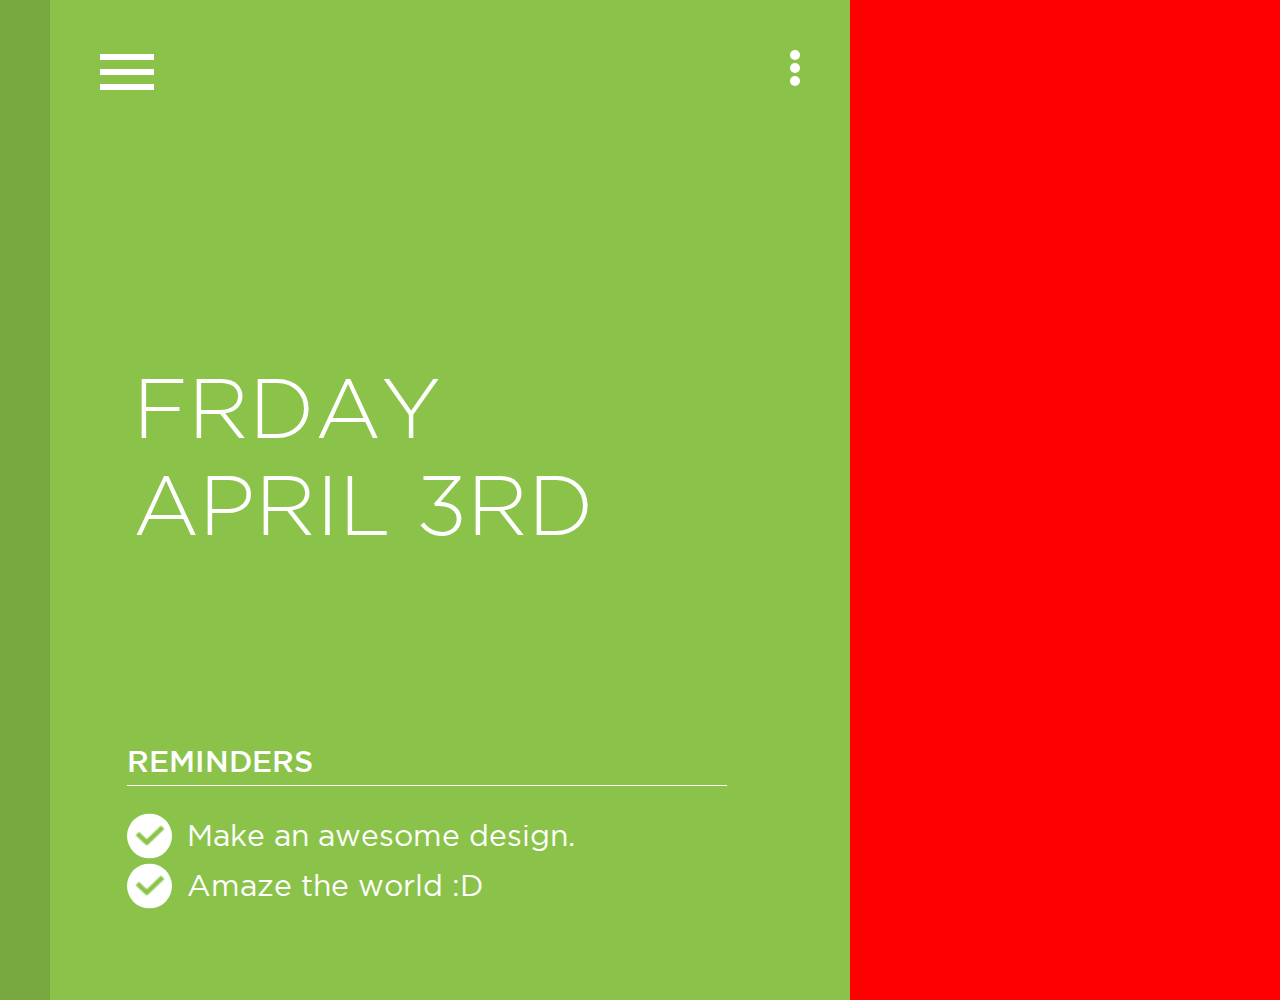
<file: leedongjun/2-8/index.html>
<!DOCTYPE html>
<html lang="ko-KR">

<head>
    <meta charset="utf-8" />
    <meta http-equiv="X-UA-Compatible" content="IE=edge">
    <title>Page Title</title>
    <meta name="viewport" content="width=device-width, initial-scale=1">
    <link rel="stylesheet" href="fonts.css">
    <link rel="styleSheet" href="style.css">
</head>
<!--font적용시 디폴트값도 추가해준다.(fontfamily가 적용이 안 될수도 있기 때문에)-->

<body>
    <div class="container clearfix">
        <h1 class="title a11y-hidden">달력</h1>
        <div class="left">
            <h2 class="title">FRDAY APRIL 3RD</h2>
            <div class="reminder">
                <p><strong>REMINDERS</strong></p>
                <ul>
                    <li>Make an awesome design.</li>
                    <li>Amaze the world :D</li>
                </ul>
            </div>
            <button class="left-sidebar-button" type="button">
                <div class="rectangle"></div>
                <div class="rectangle"></div>
                <div class="rectangle"></div>
            </button>
            <button class="right-sidebar-button" type="button">
                <div class="circle"></div>
                <div class="circle"></div>
                <div class="circle"></div>
            </button>
        </div>
        <div class="right"></div>
    </div>
</body>

</html>
</file>
<file: leedongjun/2-8/fonts.css>
@font-face {
    font-family: "Gotham";
    src: url("fonts/gotham-book-webfont.eot");
    src: url("fonts/gotham-book-webfont.eot?#iefix") format("embedded-opentype"), url("fonts/gotham-book-webfont.woff") format("woff"), url("fonts/gotham-book-webfont.ttf") format("truetype"), url("fonts/gotham-book-webfont.svg#gotham_bookregular") format("svg");
    font-weight: normal;
    font-style: normal;
}

@font-face {
    font-family: "Gotham";
    src: url("fonts/gotham-medium-webfont.eot");
    src: url("fonts/gotham-medium-webfont.eot?#iefix") format("embedded-opentype"), url("fonts/gotham-medium-webfont.woff") format("woff"), url("fonts/gotham-medium-webfont.ttf") format("truetype"), url("fonts/gotham-medium-webfont.svg#gotham_bookregular") format("svg");
    font-weight: 700;
    font-style: normal;
}

@font-face {
    font-family: "Gotham";
    src: url("fonts/gotham-light-webfont.eot");
    src: url("fonts/gotham-light-webfont.eot?#iefix") format("embedded-opentype"), url("fonts/gotham-light-webfont.woff") format("woff"), url("fonts/gotham-light-webfont.ttf") format("truetype"), url("fonts/gotham-light-webfont.svg#gotham_bookregular") format("svg");
    font-weight: 300;
    font-style: normal;
}

@font-face {
    font-family: "Gotham";
    src: url("fonts/gotham-thin-webfont.eot");
    src: url("fonts/gotham-thin-webfont.eot?#iefix") format("embedded-opentype"), url("fonts/gotham-thin-webfont.woff") format("woff"), url("fonts/gotham-thin-webfont.ttf") format("truetype"), url("fonts/gotham-thin-webfont.svg#gotham_bookregular") format("svg");
    font-weight: 100;
    font-style: normal;
}
</file>
<file: leedongjun/2-8/style.css>
/*! normalize.css v8.0.0 | MIT License | github.com/necolas/normalize.css */


/* Document
   ========================================================================== */


/**
 * 1. Correct the line height in all browsers.
 * 2. Prevent adjustments of font size after orientation changes in iOS.
 */

html {
    line-height: 1.15;
    /* 1 */
    -webkit-text-size-adjust: 100%;
    /* 2 */
}


/* Sections
     ========================================================================== */


/**
   * Remove the margin in all browsers.
   */

body {
    margin: 0;
}


/**
   * Correct the font size and margin on `h1` elements within `section` and
   * `article` contexts in Chrome, Firefox, and Safari.
   */

h1 {
    font-size: 2em;
    margin: 0.67em 0;
}


/* Grouping content
     ========================================================================== */


/**
   * 1. Add the correct box sizing in Firefox.
   * 2. Show the overflow in Edge and IE.
   */

hr {
    box-sizing: content-box;
    /* 1 */
    height: 0;
    /* 1 */
    overflow: visible;
    /* 2 */
}


/**
   * 1. Correct the inheritance and scaling of font size in all browsers.
   * 2. Correct the odd `em` font sizing in all browsers.
   */

pre {
    font-family: monospace, monospace;
    /* 1 */
    font-size: 1em;
    /* 2 */
}


/* Text-level semantics
     ========================================================================== */


/**
   * Remove the gray background on active links in IE 10.
   */

a {
    background-color: transparent;
}


/**
   * 1. Remove the bottom border in Chrome 57-
   * 2. Add the correct text decoration in Chrome, Edge, IE, Opera, and Safari.
   */

abbr[title] {
    border-bottom: none;
    /* 1 */
    text-decoration: underline;
    /* 2 */
    text-decoration: underline dotted;
    /* 2 */
}


/**
   * Add the correct font weight in Chrome, Edge, and Safari.
   */

b,
strong {
    font-weight: bolder;
}


/**
   * 1. Correct the inheritance and scaling of font size in all browsers.
   * 2. Correct the odd `em` font sizing in all browsers.
   */

code,
kbd,
samp {
    font-family: monospace, monospace;
    /* 1 */
    font-size: 1em;
    /* 2 */
}


/**
   * Add the correct font size in all browsers.
   */

small {
    font-size: 80%;
}


/**
   * Prevent `sub` and `sup` elements from affecting the line height in
   * all browsers.
   */

sub,
sup {
    font-size: 75%;
    line-height: 0;
    position: relative;
    vertical-align: baseline;
}

sub {
    bottom: -0.25em;
}

sup {
    top: -0.5em;
}


/* Embedded content
     ========================================================================== */


/**
   * Remove the border on images inside links in IE 10.
   */

img {
    border-style: none;
}


/* Forms
     ========================================================================== */


/**
   * 1. Change the font styles in all browsers.
   * 2. Remove the margin in Firefox and Safari.
   */

button,
input,
optgroup,
select,
textarea {
    font-family: inherit;
    /* 1 */
    font-size: 100%;
    /* 1 */
    line-height: 1.15;
    /* 1 */
    margin: 0;
    /* 2 */
}


/**
   * Show the overflow in IE.
   * 1. Show the overflow in Edge.
   */

button,
input {
    /* 1 */
    overflow: visible;
}


/**
   * Remove the inheritance of text transform in Edge, Firefox, and IE.
   * 1. Remove the inheritance of text transform in Firefox.
   */

button,
select {
    /* 1 */
    text-transform: none;
}


/**
   * Correct the inability to style clickable types in iOS and Safari.
   */

button,
[type="button"],
[type="reset"],
[type="submit"] {
    -webkit-appearance: button;
}


/**
   * Remove the inner border and padding in Firefox.
   */

button::-moz-focus-inner,
[type="button"]::-moz-focus-inner,
[type="reset"]::-moz-focus-inner,
[type="submit"]::-moz-focus-inner {
    border-style: none;
    padding: 0;
}


/**
   * Restore the focus styles unset by the previous rule.
   */

button:-moz-focusring,
[type="button"]:-moz-focusring,
[type="reset"]:-moz-focusring,
[type="submit"]:-moz-focusring {
    outline: 1px dotted ButtonText;
}


/**
   * Correct the padding in Firefox.
   */

fieldset {
    padding: 0.35em 0.75em 0.625em;
}


/**
   * 1. Correct the text wrapping in Edge and IE.
   * 2. Correct the color inheritance from `fieldset` elements in IE.
   * 3. Remove the padding so developers are not caught out when they zero out
   *    `fieldset` elements in all browsers.
   */

legend {
    box-sizing: border-box;
    /* 1 */
    color: inherit;
    /* 2 */
    display: table;
    /* 1 */
    max-width: 100%;
    /* 1 */
    padding: 0;
    /* 3 */
    white-space: normal;
    /* 1 */
}


/**
   * Add the correct vertical alignment in Chrome, Firefox, and Opera.
   */

progress {
    vertical-align: baseline;
}


/**
   * Remove the default vertical scrollbar in IE 10+.
   */

textarea {
    overflow: auto;
}


/**
   * 1. Add the correct box sizing in IE 10.
   * 2. Remove the padding in IE 10.
   */

[type="checkbox"],
[type="radio"] {
    box-sizing: border-box;
    /* 1 */
    padding: 0;
    /* 2 */
}


/**
   * Correct the cursor style of increment and decrement buttons in Chrome.
   */

[type="number"]::-webkit-inner-spin-button,
[type="number"]::-webkit-outer-spin-button {
    height: auto;
}


/**
   * 1. Correct the odd appearance in Chrome and Safari.
   * 2. Correct the outline style in Safari.
   */

[type="search"] {
    -webkit-appearance: textfield;
    /* 1 */
    outline-offset: -2px;
    /* 2 */
}


/**
   * Remove the inner padding in Chrome and Safari on macOS.
   */

[type="search"]::-webkit-search-decoration {
    -webkit-appearance: none;
}


/**
   * 1. Correct the inability to style clickable types in iOS and Safari.
   * 2. Change font properties to `inherit` in Safari.
   */

 ::-webkit-file-upload-button {
    -webkit-appearance: button;
    /* 1 */
    font: inherit;
    /* 2 */
}


/* Interactive
     ========================================================================== */


/*
   * Add the correct display in Edge, IE 10+, and Firefox.
   */

details {
    display: block;
}


/*
   * Add the correct display in all browsers.
   */

summary {
    display: list-item;
}


/* Misc
     ========================================================================== */


/**
   * Add the correct display in IE 10+.
   */

template {
    display: none;
}


/**
   * Add the correct display in IE 10.
   */

[hidden] {
    display: none;
}

*,
*::before,
*::after {
    box-sizing: border-box;
}


/* Set Heading */

h1,
h2,
h3,
h4,
h5,
h6,
param {
    margin: 0;
    padding: 0;
}


/* Set List */

ul,
ol {
    list-style: none;
    margin: 0;
    padding: 0;
}

body {
    font-family: Gotham, sans-serif;
}

.a11y-hidden {
    overflow: hidden;
    position: absolute;
    clip: rect(0, 0, 0, 0);
    width: 1px;
    height: 1px;
    margin: -1px;
}

clearfix::after {
    content: '';
    display: block;
    clear: both;
}

.container {
    width: 1700px;
    height: 1000px;
    background-color: gold;
}

.left,
.right {
    position: relative;
    float: left;
    height: 100%;
    width: 850px;
}

.left {
    background: #8bc34a linear-gradient(to right, #78a840 0, #78a840 50px, #8bc34a 50px, #8bc34a);
    color: #fff;
}

.right {
    background-color: red;
}

.title {
    width: 480px;
    font-size: 84px;
    font-weight: 300;
    margin: 360px 0 191px 133px;
}

.reminder {
    font-size: 30px;
    margin-left: 127px;
}

.reminder p {
    width: 600px;
    border-bottom: 1px solid #fff;
    padding-bottom: 5px;
    margin-bottom: 25px;
}

.reminder ul {}

.reminder li {
    padding-left: 60px;
    position: relative;
    line-height: 50px;
    height: 50px;
}

.reminder li::before {
    position: absolute;
    top: 50%;
    transform: translateY(-50%);
    left: 0;
    content: '';
    width: 45px;
    height: 45px;
    background: #FFF url('assets/check@2x.png') 50% / 32px no-repeat;
    border-radius: 50%;
}

.left-sidebar-button {
    outline: none;
    cursor: pointer;
    position: absolute;
    top: 54px;
    left: 100px;
    padding: 0;
    border: none;
    background-color: transparent;
    width: 54px;
}

.rectangle {
    height: 6px;
    margin-bottom: 9px;
    background-color: #fff;
}

.right-sidebar-button {
    outline: none;
    cursor: pointer;
    position: absolute;
    top: 50px;
    right: 50px;
    padding: 0;
    border: none;
    background-color: transparent;
    width: 10px;
}

.circle {
    height: 10px;
    width: 10px;
    margin-bottom: 3px;
    background: #FFF;
    border-radius: 50%;
}
</file>
